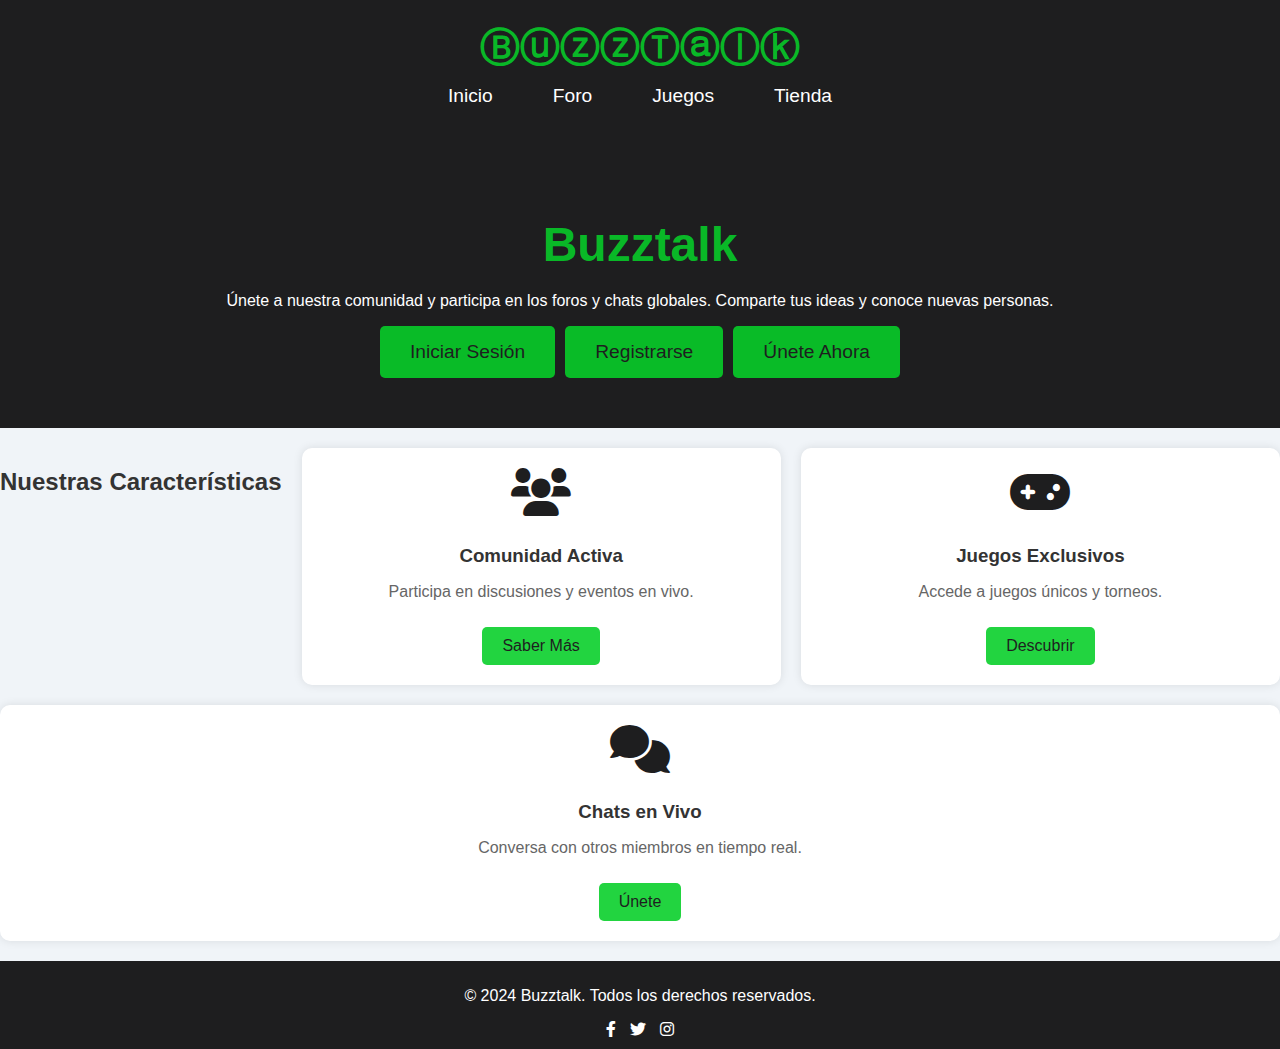
<file: index.html>
<!DOCTYPE html>
<html lang="es">
<head>
    <meta charset="UTF-8">
    <meta name="viewport" content="width=device-width, initial-scale=1.0">
    <title>Buzztalk - Inicio</title>
    <script defer src="https://app.embed.im/snow.js"></script>
    <style>
        body {
              background-color: black;
        }
    </style>
    <link rel="stylesheet" href="styles.css">
    <link rel="stylesheet" href="https://cdnjs.cloudflare.com/ajax/libs/font-awesome/6.0.0-beta3/css/all.min.css">
    <style>
        .hero {
            background-color: #1e1e1f;
            color: white;
            text-align: center;
            padding: 50px 20px;
            margin-bottom: 20px;
        }

        .hero h2 {
            font-size: 3em;
            margin-bottom: 20px;
            color: #07cf29e3;
        }

        .hero .buttons {
            display: flex;
            justify-content: center;
            gap: 10px;
        }

        .button {
            font-size: 1.2em;
            padding: 15px 30px;
            border-radius: 5px;
            background-color: #07cf29e3;
            color: #1e1e1f;
            border: none;
            cursor: pointer;
            transition: background-color 0.3s;
            text-decoration: none;
        }

        .button:hover {
            background-color: #07cf29e3;
        }

        .features {
            display: flex;
            justify-content: space-around;
            flex-wrap: wrap;
            gap: 20px;
            margin-bottom: 20px;
        }

        .feature {
            flex: 1 1 30%;
            background-color: #fff;
            padding: 20px;
            box-shadow: 0 0 10px rgba(0, 0, 0, 0.1);
            border-radius: 10px;
            text-align: center;
        }

        .feature i {
            font-size: 3em;
            margin-bottom: 10px;
            color: #1e1e1f;
        }

        .feature h3 {
            margin-bottom: 10px;
        }

        .feature p {
            font-size: 1em;
            color: #666;
        }

        .feature-button {
            font-size: 1em;
            padding: 10px 20px;
            border-radius: 5px;
            background-color: #07cf29e3;
            color: #1e1e1f;
            border: none;
            cursor: pointer;
            transition: background-color 0.3s;
            text-decoration: none;
            display: inline-block;
            margin-top: 10px;
        }

        .feature-button:hover {
            background-color: #07cf29e3;
        }
    </style>
</head>
<body>
    <header>
        <div class="container">
            <h1>ⒷⓤⓩⓩⓉⓐⓛⓚ</h1>
            <nav>
                <ul>
                    <li><a href="index.html">Inicio</a></li>
                    <li><a href="forum.html">Foro</a></li>
                    <li><a href="games.html">Juegos</a></li>
                    <li><a href="tienda.html">Tienda</a></li>
                </ul>
            </nav>
        </div>
    </header>
    <main>
        <section class="hero">
            <h2>Buzztalk</h2>
            <p>Únete a nuestra comunidad y participa en los foros y chats globales. Comparte tus ideas y conoce nuevas personas.</p>
            <div class="buttons">
                <a class="button" href="login.html">Iniciar Sesión</a>
                <a class="button" href="register.html">Registrarse</a>
                <a class="button" href="forum.html">Únete Ahora</a>
            </div>
        </section>
        <section class="features">
            <h2>Nuestras Características</h2>
            <div class="feature">
                <i class="fas fa-users"></i>
                <h3>Comunidad Activa</h3>
                <p>Participa en discusiones y eventos en vivo.</p>
                <a class="feature-button" href="#">Saber Más</a>
            </div>
            <div class="feature">
                <i class="fas fa-gamepad"></i>
                <h3>Juegos Exclusivos</h3>
                <p>Accede a juegos únicos y torneos.</p>
                <a class="feature-button" href="#">Descubrir</a>
            </div>
            <div class="feature">
                <i class="fas fa-comments"></i>
                <h3>Chats en Vivo</h3>
                <p>Conversa con otros miembros en tiempo real.</p>
                <a class="feature-button" href="#">Únete</a>
            </div>
        </section>
    </main>
    <footer>
        <div class="container">
            <p>© 2024 Buzztalk. Todos los derechos reservados.</p>
            <div class="social-media">
                <a href="#"><i class="fab fa-facebook-f"></i></a>
                <a href="#"><i class="fab fa-twitter"></i></a>
                <a href="#"><i class="fab fa-instagram"></i></a>
            </div>
        </div>
    </footer>
</body>
</html>
</file>
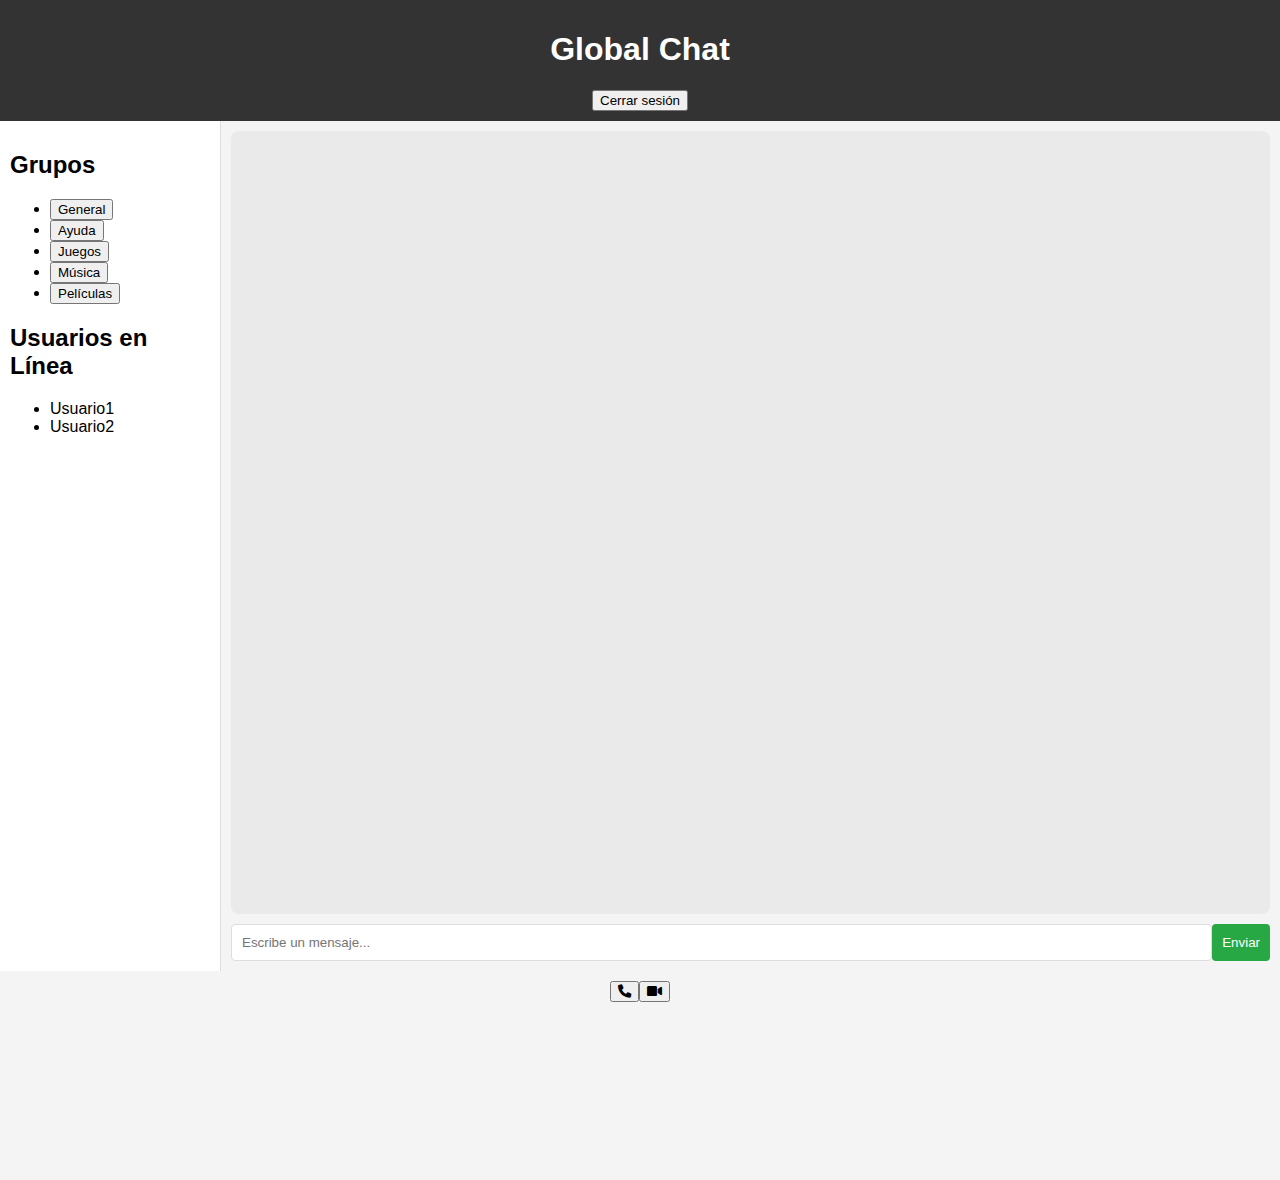
<file: a.html>
<!DOCTYPE html>
<html lang="en">
<head>
    <meta charset="UTF-8">
    <meta http-equiv="X-UA-Compatible" content="IE=edge">
    <meta name="viewport" content="width=device-width, initial-scale=1.0">
    <title>Chat App</title>
    <style>
        body {
    font-family: Arial, sans-serif;
    background-color: #f4f4f4;
    margin: 0;
    padding: 0;
}

.header {
    background: #333;
    color: #fff;
    padding: 10px;
    text-align: center;
}

.chat-container {
    display: flex;
    height: calc(100vh - 50px);
}

.sidebar {
    width: 200px;
    background: #fff;
    border-right: 1px solid #ddd;
    padding: 10px;
    overflow-y: auto;
}

.chat-main {
    flex: 1;
    padding: 10px;
    display: flex;
    flex-direction: column;
}

.chat-box {
    flex: 1;
    overflow-y: auto;
    background: #eaeaea;
    padding: 10px;
    border-radius: 8px;
}

.message-form {
    display: flex;
    margin-top: 10px;
}

.message-form input {
    flex: 1;
    padding: 10px;
    border: 1px solid #ddd;
    border-radius: 4px;
}

.message-form button {
    padding: 10px;
    background: #28a745;
    color: white;
    border: none;
    border-radius: 4px;
    cursor: pointer;
}

.message {
    margin: 5px 0;
}

.call-controls {
    display: flex;
    justify-content: center;
    margin: 10px 0;
}

.video-container {
    display: inline-block;
    border: 2px solid transparent;
    padding: 5px;
    border-radius: 8px;
    transition: border-color 0.3s ease;
}

.speaking {
    border-color: #00ff00; /* Color verde para indicar que está hablando */
}

.context-menu {
    position: absolute;
    background-color: #fff;
    border: 1px solid #ddd;
    box-shadow: 0 2px 5px rgba(0, 0, 0, 0.2);
    display: none;
    flex-direction: column;
    z-index: 1000;
}

.context-item {
    padding: 10px;
    cursor: pointer;
    border: none;
    background: none;
    text-align: left;
}

.context-item:hover {
    background-color: #f0f0f0;
}

    </style>
    <link rel="stylesheet" href="https://cdnjs.cloudflare.com/ajax/libs/font-awesome/6.0.0/css/all.min.css">
</head>
<body>
    <div id="app">
        <header class="header">
            <h1>Global Chat</h1>
            <button id="logout" class="btn">Cerrar sesión</button>
        </header>
        <div class="chat-container">
            <aside class="sidebar">
                <h2>Grupos</h2>
                <ul id="group-list">
                    <li><button class="join-group btn" data-group="general">General</button></li>
                    <li><button class="join-group btn" data-group="ayuda">Ayuda</button></li>
                    <li><button class="join-group btn" data-group="juegos">Juegos</button></li>
                    <li><button class="join-group btn" data-group="musica">Música</button></li>
                    <li><button class="join-group btn" data-group="peliculas">Películas</button></li>
                </ul>
                <h2>Usuarios en Línea</h2>
                <ul id="online-users-list">
                    <li class="user" data-username="Usuario1">Usuario1</li>
                    <li class="user" data-username="Usuario2">Usuario2</li>
                </ul>
            </aside>
            <main class="chat-main">
                <div id="chat-box" class="chat-box">
                    <!-- Mensajes se agregarán aquí dinámicamente -->
                </div>
                <form id="message-form" class="message-form">
                    <input type="text" id="message-input" placeholder="Escribe un mensaje..." autocomplete="off">
                    <button type="submit" class="btn">Enviar</button>
                </form>
            </main>
        </div>
        <div class="call-controls">
            <button id="audio-call" class="btn call-btn" title="Llamada de Audio"><i class="fas fa-phone"></i></button>
            <button id="video-call" class="btn call-btn" title="Videollamada"><i class="fas fa-video"></i></button>
            <button id="end-call" class="btn end-call-btn" title="Terminar Llamada" style="display: none;"><i class="fas fa-phone-slash"></i></button>
        </div>
        
        <!-- Contenedores de video para videollamada -->
        <div id="local-video-container" class="video-container">
            <video id="localVideo" autoplay playsinline muted></video>
        </div>
        <div id="remote-video-container" class="video-container">
            <video id="remoteVideo" autoplay playsinline></video>
        </div>

        <!-- Menú contextual -->
        <div id="context-menu" class="context-menu">
            <button class="context-item" id="call-audio"><i class="fas fa-phone"></i> Llamada de Audio</button>
            <button class="context-item" id="call-video"><i class="fas fa-video"></i> Videollamada</button>
            <button class="context-item" id="reply-message"><i class="fas fa-reply"></i> Responder</button>
            <button class="context-item" id="private-message"><i class="fas fa-envelope"></i> Mensaje Privado</button>
        </div>
    </div>
    <script>
    document.addEventListener('DOMContentLoaded', () => {
    const messageForm = document.getElementById('message-form');
    const messageInput = document.getElementById('message-input');
    const chatBox = document.getElementById('chat-box');
    const groupList = document.getElementById('group-list');
    const onlineUsersList = document.getElementById('online-users-list');
    const contextMenu = document.getElementById('context-menu');
    let currentGroup = 'general'; // Grupo inicial
    let currentChatUser = null; // Usuario con el que se está chateando en privado
    let chatsPrivados = {}; // Guardar chats privados
    let chatsGrupales = {}; // Guardar mensajes grupales

    // Función para enviar un mensaje
    messageForm.addEventListener('submit', (e) => {
        e.preventDefault();
        const message = messageInput.value.trim();
        if (message) {
            if (currentChatUser) {
                addMessageToChat('Tú', message, currentChatUser, true);
            } else {
                addMessageToChat('Tú', message, currentGroup, false);
            }
            messageInput.value = '';
        }
    });

    // Función para cambiar de grupo
    groupList.addEventListener('click', (e) => {
        if (e.target.classList.contains('join-group')) {
            currentGroup = e.target.getAttribute('data-group');
            currentChatUser = null; // Desactivar chat privado al unirse a un grupo
            updateChatBox(currentGroup, false);
        }
    });

    // Mostrar el menú contextual al hacer clic derecho sobre un usuario
    onlineUsersList.addEventListener('contextmenu', (e) => {
        e.preventDefault();
        if (e.target.classList.contains('user')) {
            const { clientX: mouseX, clientY: mouseY } = e;
            contextMenu.style.top = `${mouseX}px`;
            contextMenu.style.left = `${mouseY}px`;
            contextMenu.style.display = 'flex';
            contextMenu.setAttribute('data-username', e.target.dataset.username);
        }
    });

    // Ocultar el menú contextual al hacer clic en cualquier parte
    document.addEventListener('click', () => {
        contextMenu.style.display = 'none';
    });

    // Manejadores de eventos del menú contextual
    contextMenu.addEventListener('click', (e) => {
        const username = contextMenu.getAttribute('data-username');
        if (e.target.id === 'private-message') {
            startPrivateChat(username);
        }
    });

    // Iniciar un chat privado con un usuario
    function startPrivateChat(username) {
        currentChatUser = username;
        if (!chatsPrivados[username]) {
            chatsPrivados[username] = [];
        }
        updateChatBox(username, true);
    }

    // Actualizar el contenido del chat cuando cambias de grupo o de chat privado
    function updateChatBox(target, isPrivate) {
        chatBox.innerHTML = '';
        const chatHistory = isPrivate ? chatsPrivados[target] : chatsGrupales[target];
        if (chatHistory) {
            chatHistory.forEach(({ user, message }) => {
                addMessageToChat(user, message, target, isPrivate, false);
            });
        } else {
            chatBox.innerHTML = `<p>${isPrivate ? 'Iniciando chat privado con ' + target : 'Te has unido al grupo ' + target}</p>`;
        }
    }

    // Agrega un mensaje al chat
    function addMessageToChat(user, message, target, isPrivate, save = true) {
        const messageElement = document.createElement('div');
        messageElement.classList.add('message');
        messageElement.innerHTML = `<strong>${user}:</strong> ${message}`;
        chatBox.appendChild(messageElement);
        chatBox.scrollTop = chatBox.scrollHeight;

        if (save) {
            if (isPrivate) {
                if (!chatsPrivados[target]) chatsPrivados[target] = [];
                chatsPrivados[target].push({ user, message });
            } else {
                if (!chatsGrupales[target]) chatsGrupales[target] = [];
                chatsGrupales[target].push({ user, message });
            }
        }
    }
});

    </script>
</body>
</html>
</file>
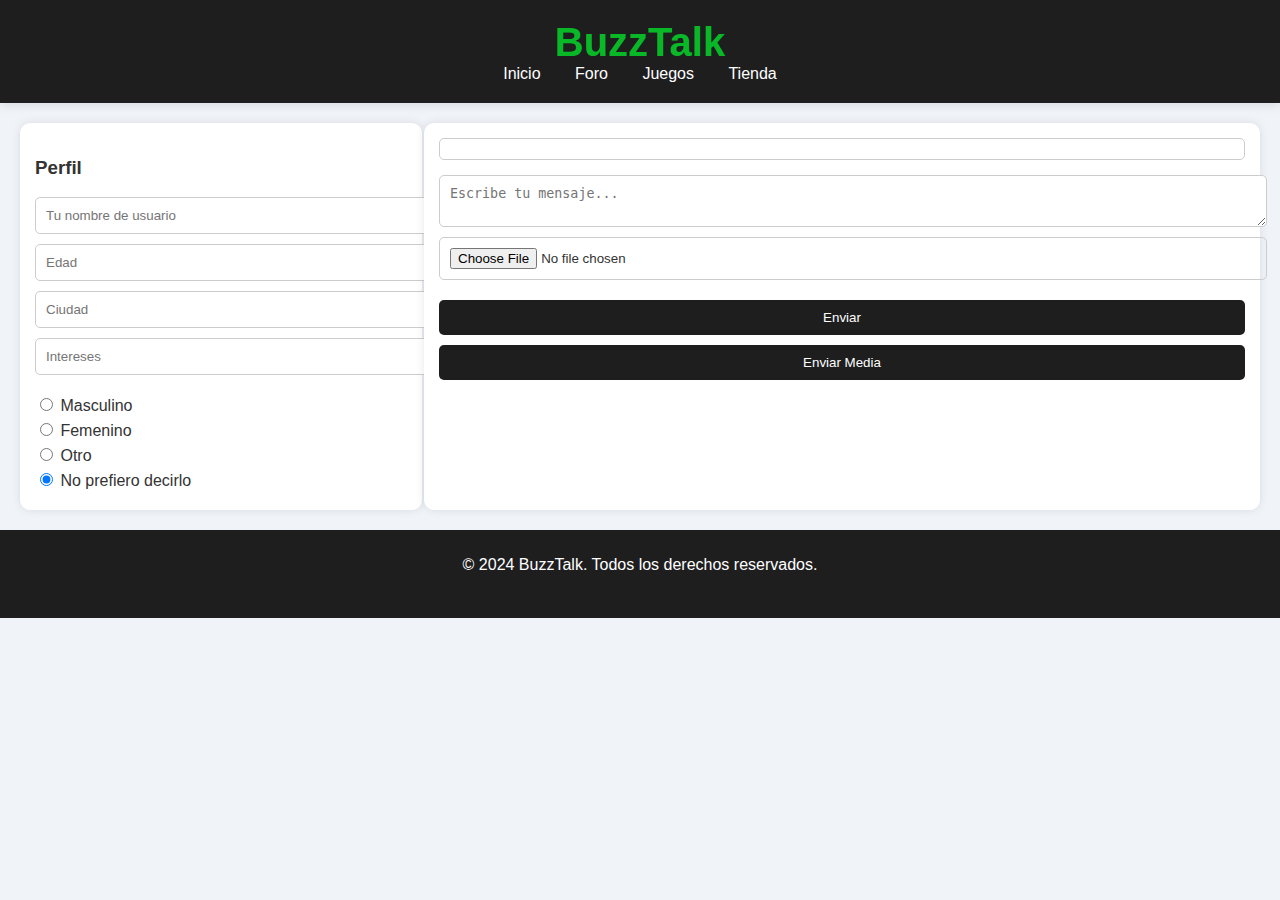
<file: forum.html>
<!DOCTYPE html>
<html lang="es">
<head>
    <meta charset="UTF-8">
    <meta name="viewport" content="width=device-width, initial-scale=1.0">
    <title>BuzzTalk - Foro</title>
    <link rel="stylesheet" href="styles.css">
    <script>
        document.addEventListener('DOMContentLoaded', (event) => {
            document.getElementById('message').addEventListener('keydown', function (e) {
                if (e.key === 'Enter' && !e.shiftKey) {
                    e.preventDefault();
                    addMessage();
                }
            });
        });

        function addMessage() {
            const user = document.getElementById('username').value;
            const age = document.getElementById('age').value;
            const city = document.getElementById('city').value;
            const interests = document.getElementById('interests').value;
            const gender = document.querySelector('input[name="gender"]:checked')?.value || 'No prefiero decirlo';
            const message = document.getElementById('message').value;

            if (user && message) {
                const messageBoard = document.getElementById('message-board');
                const now = new Date();
                const time = now.toLocaleTimeString();
                const newMessage = document.createElement('div');
                newMessage.classList.add('message');
                newMessage.innerHTML = `
                    <div class="user-info">
                        <strong>${user}</strong> (${age}, ${city}, ${interests}, ${gender})
                    </div>
                    <div class="message-content">
                        <p>${message}</p>
                        <small>${time}</small>
                    </div>
                `;
                messageBoard.appendChild(newMessage);
                document.getElementById('message').value = '';
                messageBoard.scrollTop = messageBoard.scrollHeight; // Scroll to bottom
            } else {
                alert('Por favor, completa todos los campos antes de enviar el mensaje.');
            }
        }

        function addMedia() {
            const fileInput = document.getElementById('media');
            const file = fileInput.files[0];
            if (file) {
                const reader = new FileReader();
                reader.onload = function (e) {
                    const messageBoard = document.getElementById('message-board');
                    const newMessage = document.createElement('div');
                    newMessage.classList.add('message');
                    newMessage.innerHTML = `
                        <div class="user-info">
                            <strong>Media</strong>
                        </div>
                        <div class="message-content">
                            <img src="${e.target.result}" alt="Media" class="media-content">
                        </div>
                    `;
                    messageBoard.appendChild(newMessage);
                    messageBoard.scrollTop = messageBoard.scrollHeight; // Scroll to bottom
                };
                reader.readAsDataURL(file);
            }
        }
    </script>
</head>
<body>
    <header>
        <h1>BuzzTalk</h1>
        <nav>
            <a href="index.html">Inicio</a>
            <a href="forum.html">Foro</a>
            <a href="games.html">Juegos</a>
            <a href="tienda.html">Tienda</a>
        </nav>
    </header>
    <main>
        <section class="forum-container">
            <div class="sidebar">
                <h3>Perfil</h3>
                <input type="text" id="username" placeholder="Tu nombre de usuario" class="input-field">
                <input type="text" id="age" placeholder="Edad" class="input-field">
                <input type="text" id="city" placeholder="Ciudad" class="input-field">
                <input type="text" id="interests" placeholder="Intereses" class="input-field">
                <div class="gender-selection">
                    <label><input type="radio" name="gender" value="Masculino"> Masculino</label>
                    <label><input type="radio" name="gender" value="Femenino"> Femenino</label>
                    <label><input type="radio" name="gender" value="Otro"> Otro</label>
                    <label><input type="radio" name="gender" value="No prefiero decirlo" checked> No prefiero decirlo</label>
                </div>
            </div>
            <div class="chat-container">
                <div id="message-board" class="message-board"></div>
                <div class="message-form">
                    <textarea id="message" placeholder="Escribe tu mensaje..." class="input-field"></textarea>
                    <input type="file" id="media" class="input-field" accept="image/png, image/jpeg, video/*">
                    <button onclick="addMessage()" class="send-button">Enviar</button>
                    <button onclick="addMedia()" class="send-button">Enviar Media</button>
                </div>
            </div>
        </section>
    </main>
    <footer>
        <div class="container">
            <p>© 2024 BuzzTalk. Todos los derechos reservados.</p>
            <div class="social-media">
                <a href="#"><i class="fab fa-facebook-f"></i></a>
                <a href="#"><i class="fab fa-twitter"></i></a>
                <a href="#"><i class="fab fa-instagram"></i></a>
            </div>
        </div>
    </footer>
</body>
</html>
</file>
<file: styles.css>
body {
    font-family: Arial, sans-serif;
    background-color: #f0f4f8;
    color: #333;
    margin: 0;
    padding: 0;
}

header {
    background-color: #1e1e1f;
    color: white;
    padding: 15px;
    text-align: center;
}

nav a {
    color: white;
    margin: 0 15px;
    text-decoration: none;
}

.forum-container {
    display: flex;
    justify-content: space-between;
    padding: 20px;
}

.sidebar {
    width: 30%;
    background-color: #ffffff;
    padding: 15px;
    box-shadow: 0 0 10px rgba(0, 0, 0, 0.1);
    border-radius: 10px;
}

.input-field {
    width: 100%;
    padding: 10px;
    margin-bottom: 10px;
    border: 1px solid #ccc;
    border-radius: 5px;
}

.gender-selection {
    margin-top: 10px;
}

.gender-selection label {
    display: block;
    margin-bottom: 5px;
}

.chat-container {
    width: 65%;
    background-color: #ffffff;
    padding: 15px;
    box-shadow: 0 0 10px rgba(0, 0, 0, 0.1);
    border-radius: 10px;
}

.message-board {
    max-height: 500px;
    overflow-y: auto;
    margin-bottom: 15px;
    border: 1px solid #ccc;
    border-radius: 5px;
    padding: 10px;
}

.message-form {
    display: flex;
    flex-direction: column;
}

.send-button {
    background-color: #1e1e1f;
    color: white;
    padding: 10px;
    border: none;
    border-radius: 5px;
    cursor: pointer;
    margin-top: 10px;
}

.send-button:hover {
    background-color: #1e1e1f;
}

.message {
    background-color: #f0f4f8;
    border: 1px solid #ccc;
    border-radius: 5px;
    padding: 10px;
    margin-bottom: 10px;
}

.user-info {
    font-weight: bold;
    margin-bottom: 5px;
}

.message-content p {
    margin: 0;
}

.media-content {
    max-width: 50%; /* Ajuste para tamaño similar a WhatsApp */
    border-radius: 5px;
    margin-top: 10px;
}

footer {
    background-color: #1e1e1f;
    color: white;
    padding: 10px;
    text-align: center;
}

footer .social-media a {
    color: white;
    margin: 0 5px;
    text-decoration: none;
}
/* Estilos para mejorar el header */
header {
    background-color: #1e1e1f;
    padding: 20px 0;
    box-shadow: 0 2px 10px rgba(0, 0, 0, 0.1);
}

header h1 {
    color: #07cf29e3;
    font-size: 2.5em;
    text-align: center;
    margin: 0;
}

header nav ul {
    display: flex;
    justify-content: center;
    list-style: none;
    padding: 0;
    margin: 10px 0 0;
}

header nav ul li {
    margin: 0 15px;
}

header nav ul li a {
    color: white;
    text-decoration: none;
    font-size: 1.2em;
    transition: color 0.3s;
}

header nav ul li a:hover {
    color: #07cf29e3;
}

/* Estilos para los botones de las características */
.feature-button {
    font-size: 1em;
    padding: 10px 20px;
    border-radius: 5px;
    background-color: #07cf29e3;
    color: #1e1e1f;
    border: none;
    cursor: pointer;
    transition: background-color 0.3s;
    text-decoration: none;
    display: inline-block;
    margin-top: 10px;
}

.feature-button:hover {
    background-color: #07cf29e3;
}
</file>
